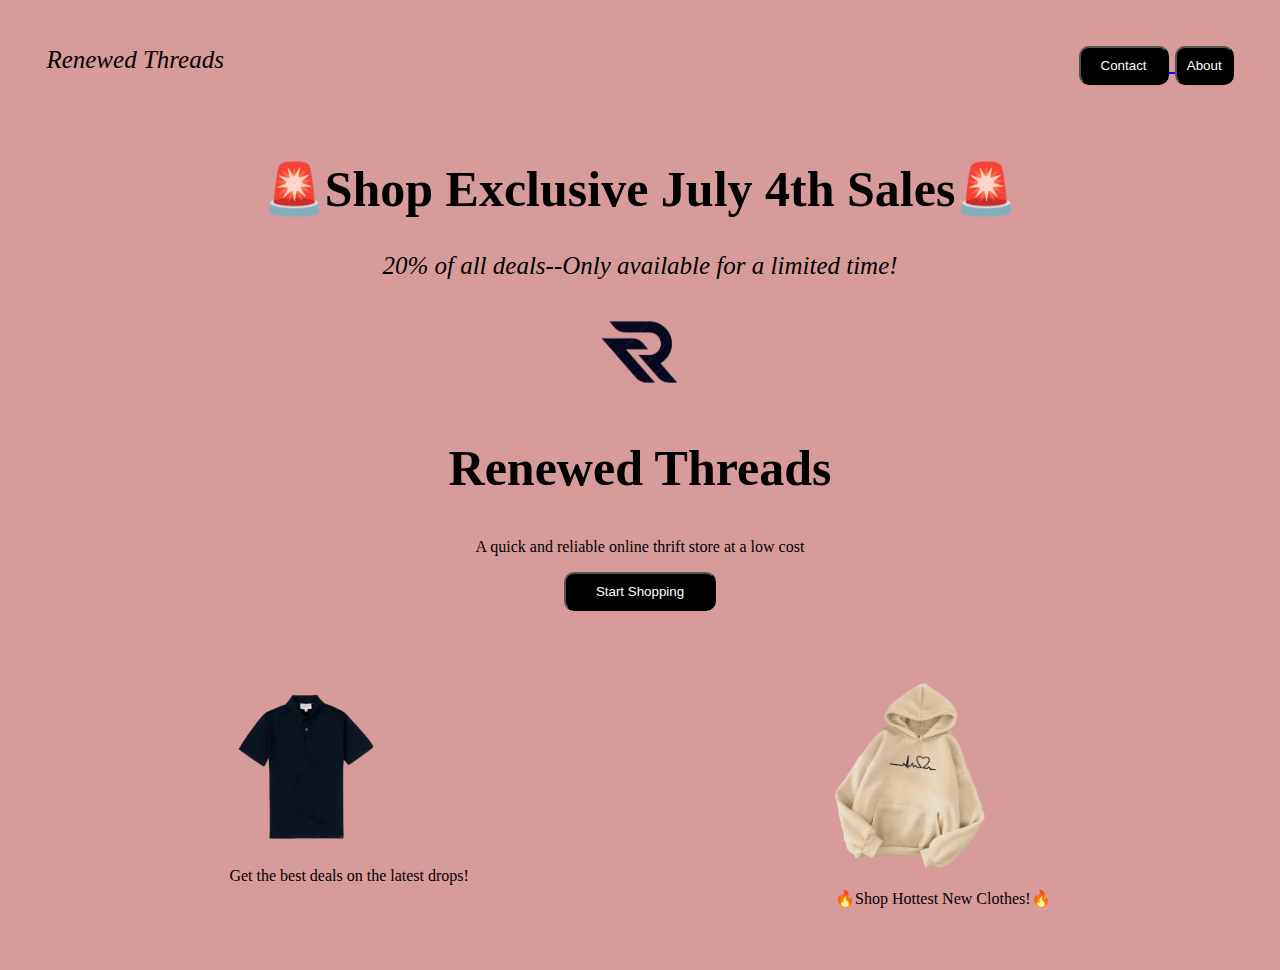
<file: index.html>
<!DOCTYPE html>
<html lang="en">
<head>
    <meta charset="UTF-8">
    <meta name="viewport" content="width=device-width, initial-scale=1.0">
    <title>Document</title>
    <link rel="stylesheet" href="index_style.css">
</head>
<body>
    <div class="nav"> 
        <span class="header">Renewed Threads</span> 
        <ul class="header"> 
        <a href="contact.html">
            <li> <button id="login">Contact</button> </li> </a>
        <a href="about.html">
            <li> <button id="sign_up">About</button> </li> </a>
        
        </ul> 
    </div>
    <h1 id="promo">🚨Shop Exclusive July 4th Sales🚨</h1>
    <p id="promo_description">20% of all deals--Only available for a limited time!</p>
   <div id="center">
    <img id="width" src="images/image.png">
   </div>
   <h2 id="brand">Renewed Threads</h2>
   <p id="brand_description">A quick and reliable online thrift store at a low cost</p>
   <div class="button">
    <a href="services.html">
        <button id="but">Start Shopping</button>
    </a>
   </div>
   <br><br><br><br>
   <div class="items">
    <div>
        <img id="polo" src="images/buttonup.png">
        <p id="plug">Get the best deals on the latest drops!</p>
    </div>
    <div>
        <img id="polo" src="images/heartbreak.png">
        <p id="plug">🔥Shop Hottest New Clothes!🔥</p>
    </div>
        

   </div>
</body>
</html>
</file>
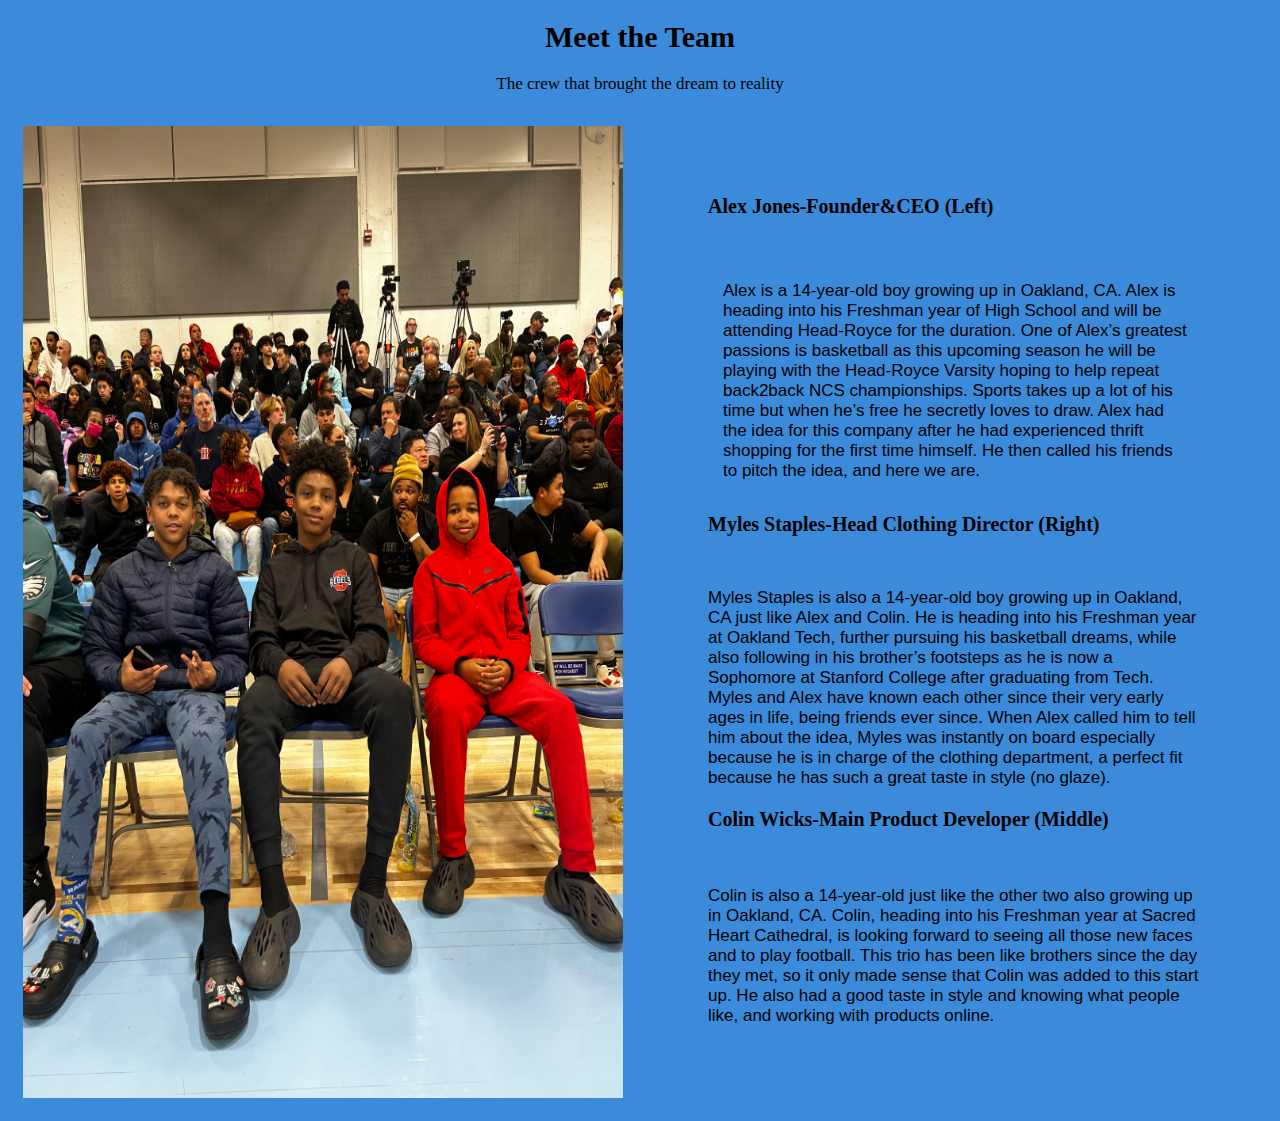
<file: about.html>
<!DOCTYPE html>
<html lang="en">
<head>
    <meta charset="UTF-8">
    <meta name="viewport" content="width=device-width, initial-scale=1.0">
    <title>About Us</title>
    <link rel="stylesheet" href="about_styles.css">
</head>
<body>
    <div>
    <h1 class="head">Meet the Team</h1>
    <p class="crew">The crew that brought the dream to reality</p>
    </div>
    <div class="van">
        <img class="light" src="images/21.JPEG">
        <div class="whole">
            <h1 class="HIM">Alex Jones-Founder&CEO (Left)</h1>
            <br>
        <p class="almost">Alex is a 14-year-old boy growing up in Oakland, CA. Alex is heading into his Freshman year of High School and will be attending Head-Royce for the duration. One of Alex’s greatest passions is basketball as this upcoming season he will be playing with the Head-Royce Varsity hoping to help repeat back2back NCS championships. Sports takes up a lot of his time but when he’s free he secretly loves to draw. Alex had the idea for this company after he had experienced thrift shopping for the first time himself. He then called his friends to pitch the idea, and here we are.</p>
        <div>
            <h2 class="mya">Myles Staples-Head Clothing Director (Right)</h2>
            <br>
        <p class="not">Myles Staples is also a 14-year-old boy growing up in Oakland, CA just like Alex and Colin. He is heading into his Freshman year at Oakland Tech, further pursuing his basketball dreams, while also following in his brother’s footsteps as he is now a Sophomore at Stanford College after graduating from Tech. Myles and Alex have known each other since their very early ages in life, being friends ever since. When Alex called him to tell him about the idea, Myles was instantly on board especially because he is in charge of the clothing department, a perfect fit because he has such a great taste in style (no glaze).</p>
        </div>
        <div>
            <h3 class="shc">Colin Wicks-Main Product Developer (Middle)</h3>
            <br>
        <p class="brother">Colin is also a 14-year-old just like the other two also growing up in Oakland, CA. Colin, heading into his Freshman year at Sacred Heart Cathedral, is looking forward to seeing all those new faces and to play football. This trio has been like brothers since the day they met, so it only made sense that Colin was added to this start up. He also had a good taste in style and knowing what people like, and working with products online.</p>
        </div>    
    </div>
    </div>
</body>
</html>
</file>
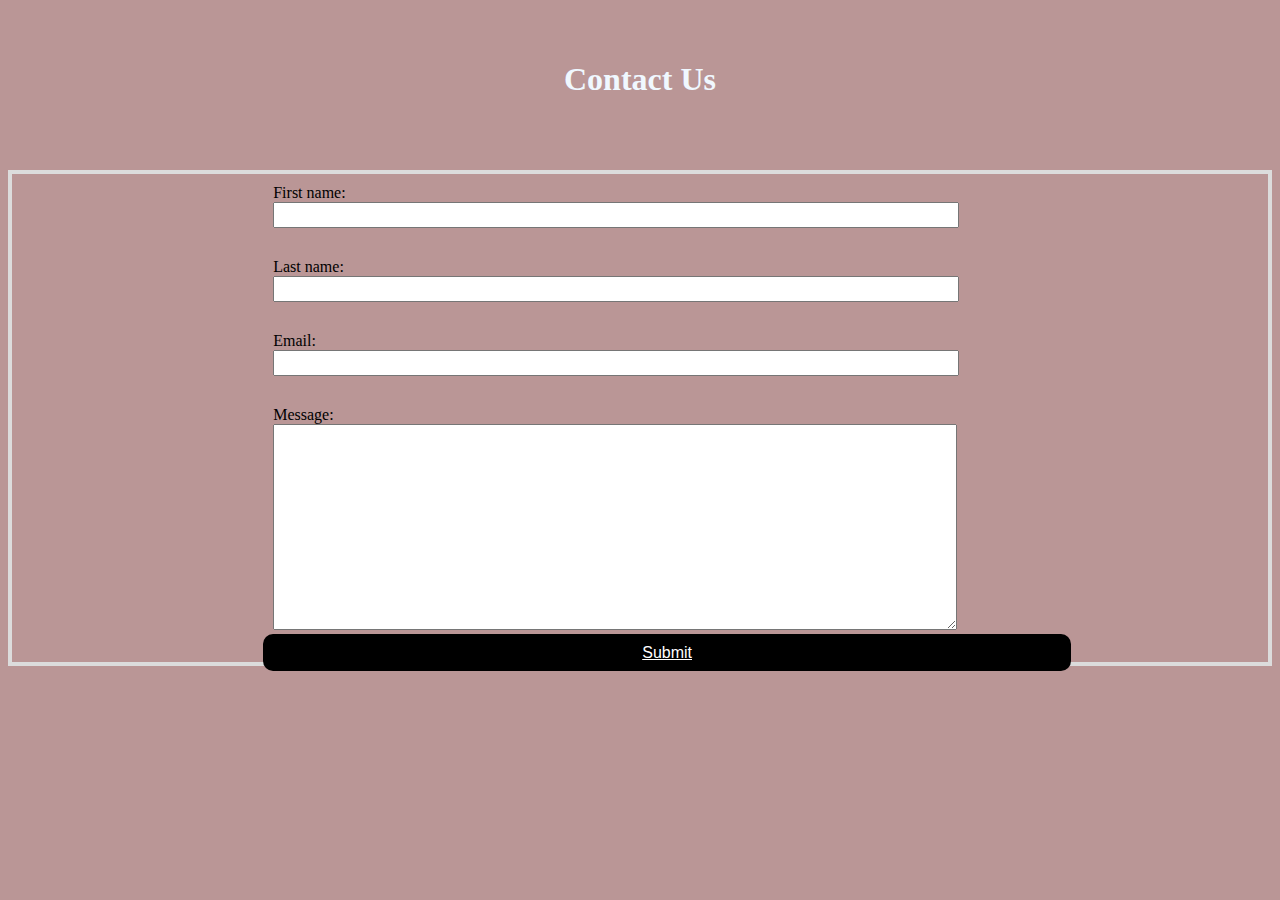
<file: contact.html>
<!DOCTYPE html>
<html lang="en">
<head>
    <meta charset="UTF-8">
    <meta name="viewport" content="width=device-width, initial-scale=1.0">
    <title>Contact</title>
    <link rel="stylesheet" href="contact_styles.css">
</head>
<body>
  <header>
    <h1 class="why">Contact Us</h1>
  </header>
    <form class="clip">
      <div id="parent">
        <div id="damn">
          <label for="fname">First name:</label>
          <input type="text" id="first">
        </div>
        <div id="dude">
          <label for="fname">Last name:</label>
          <input type="text" id="second">
        </div>
        <div id="darn">
          <label for="fname">Email:</label>
          <input type="text" id="third">
        </div>
        <div id="yo">
          <label for="fname">Message:</label>
          <textarea type="text" id="fourth"></textarea>
        </div>
      </form>
    <a id="final" href="/thanks.html">
      Submit
    </a>
      </div>
    
</body>
</html>
</file>
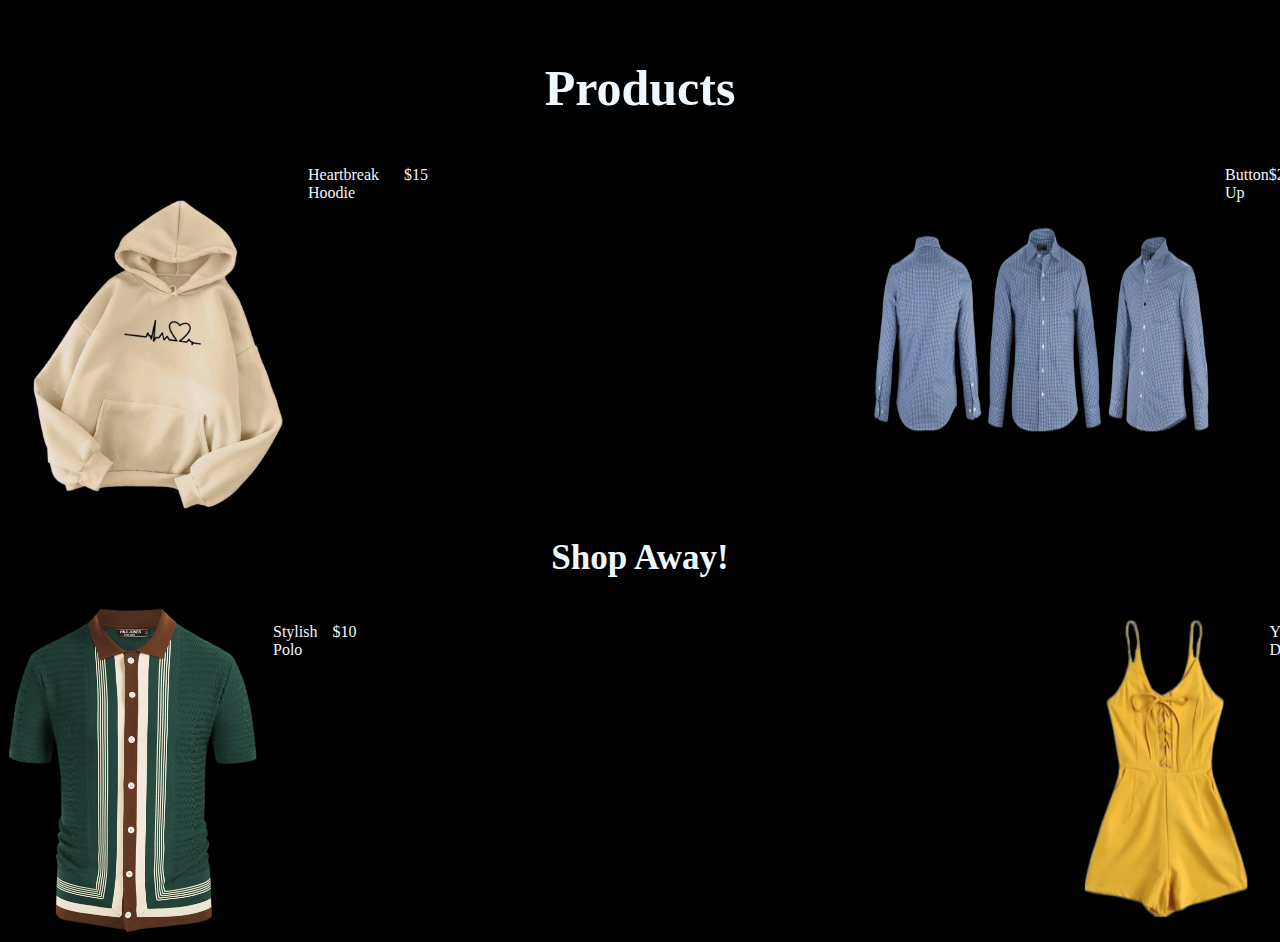
<file: services.html>
<!DOCTYPE html>
<html lang="en">
<head>
    <meta charset="UTF-8">
    <meta name="viewport" content="width=device-width, initial-scale=1.0">
    <title>Search</title>
    <link rel="stylesheet" href="services_style.css">
</head>
<body>
    <h1 class="tied">Products</h1>
    <div class="items">
        <div id="nita">
            <img class="hurt" src="images/heartbreak.png">
            <p id="uno">Heartbreak Hoodie</p>
            <p id="cash">$15</p>
            <img id="beauty" src="/images/shizzle.png">
            <p id="emz">Button Up</p>
            <p id="jessie">$20</p>
        </div>
        <div>
            <h2 id="fire">Shop Away!</h2>
        </div>
        <div id="skee">
            <img id="kill" src="/images/brother.png">
            <p id="pill">Stylish Polo</p>
            <p id="curve">$10</p>
            <img id="fr" src="/images/yellow.png">
            <p id="red">Yellow Dress</p>
            <p id="pro">$10</p>
        </div>
    </div>
</body>
</html>
</file>
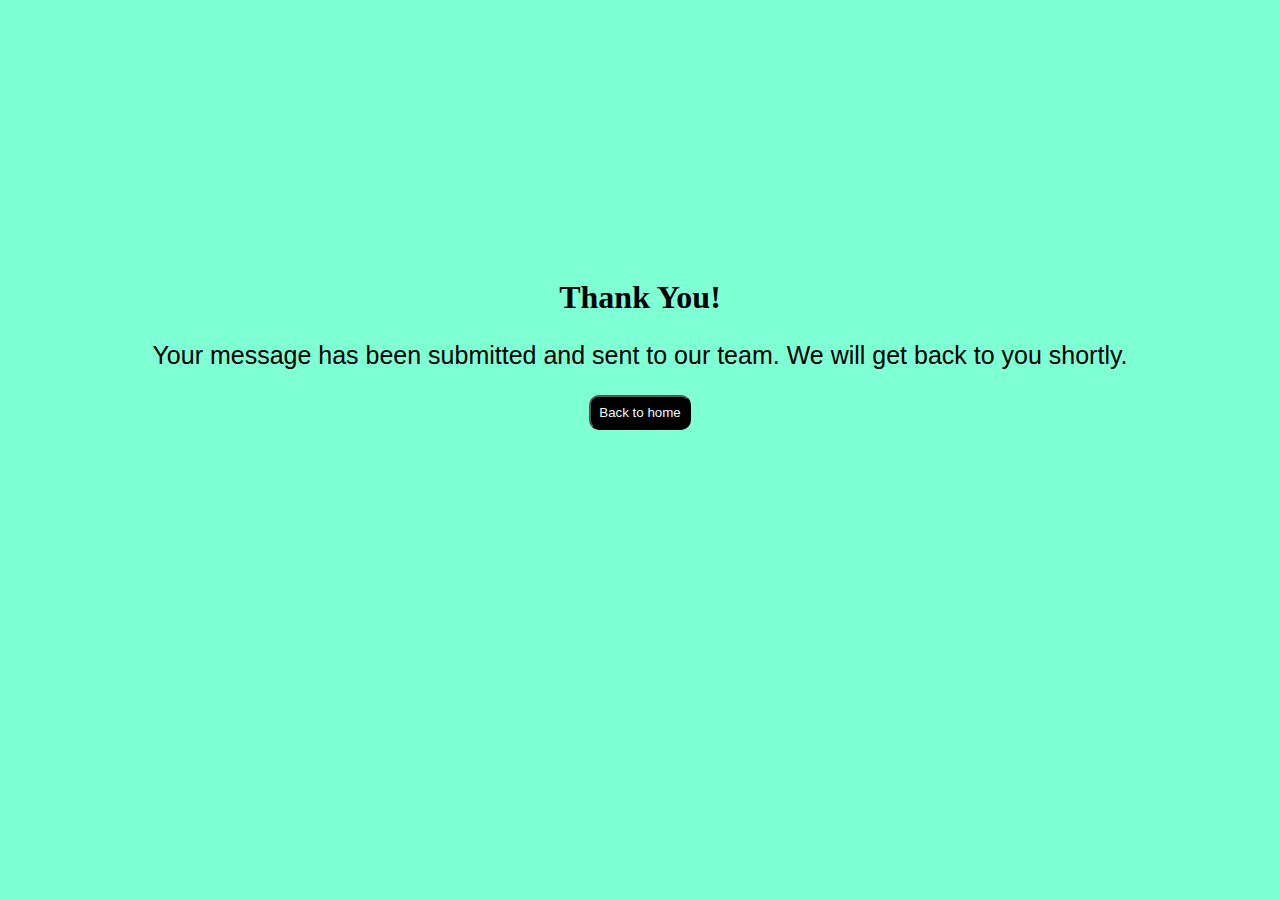
<file: thanks.html>
<!DOCTYPE html>
<html lang="en">
<head>
    <meta charset="UTF-8">
    <meta name="viewport" content="width=device-width, initial-scale=1.0">
    <title>Thanks</title>
    <link rel="stylesheet" href="thanks_styles.css">
</head>
<body>
    <h1 class="ti">Thank You!</h1>
    <p id="shi">Your message has been submitted and sent to our team. We will get back to you shortly.</p>
    <a href="index.html">
        <button id="shot">Back to home</button>
    </a> 
</body>
</html>
</file>
<file: index_style.css>
body {
    background-color: rgb(216,155,155);
    padding: 3%;
}

.nav {
    display: flex;
    justify-content: space-between;
    margin: 0;
    margin-bottom: 50px;
}

li {
    
    list-style-type: none; 
    display: inline-block;
}
#promo{
    text-align: center;
    font-size: 50px;
}
#promo_description{
    text-align: center;
    font-style: italic;
    font-family: 'Lucida Sans';
    font-size: 25px; 
}
#brand{
    text-align: center;
    font-size: 50px;
}
#brand_description{
    text-align: center;
}
#center{
    text-align: center;
}
#width{
    width: 100px;
}
.button{
    text-align: center;
}
#but{
    background: black;
    color: white;
    padding: 10px 30px;
    border-radius: 10px;
}
#login{
    background: black;
    color: white;
    padding: 10px 20px;
    border-radius: 10px;
}
#sign_up{
    background: black;
    color: white;
    padding: 10px 10px;
    border-radius: 10px;
}
.header{
    font-style: oblique;
    font-size: 25px;
    margin-top: 0px;
}
#polo{
    width: 150px;
}

.items {
    justify-content: space-around;
    display: flex;
}
</file>
<file: about_styles.css>
body{
    background-color: #3c8bdb;
}
.head{
    text-align: center;
    font-size: 30px;
    font-family: 'Lucida Sans';
}
.crew{
    text-align: center;
    font-size: 17px;
}
.light{
    width: 600px;
    text-align: center;
    height: auto;
    padding: 15px;
}
.van{
    display: flex;
    justify-content: space-between;
}
.almost{
    font-family: 'Lucida Sans', 'Lucida Sans Regular', 'Lucida Grande', 'Lucida Sans Unicode', Geneva, Verdana, sans-serif;
    font-size: 17px;
    padding: 15px;
}
.mya{
    font-size: 20px;
}
.not{
    font-size: 17px;
    font-family: 'Lucida Sans', 'Lucida Sans Regular', 'Lucida Grande', 'Lucida Sans Unicode', Geneva, Verdana, sans-serif;
}
.shc{
    font-size: 20px;
}
.brother{
    font-size: 17px;
    font-family: 'Lucida Sans', 'Lucida Sans Regular', 'Lucida Grande', 'Lucida Sans Unicode', Geneva, Verdana, sans-serif;
}
.whole{
    padding: 70px
}
.HIM{
    font-size: 20px
}
</file>
<file: contact_styles.css>
body{
    background-color: rgb(186, 150, 150);
}
.why{
    text-align: center;
    padding-top: 40px;
    color: aliceblue;    
}
#parent{
    width: 60%;
    margin:auto;
}
#damn{
    width:90%;
    margin: 10px;
}
#first{
    width:100%;
    height: 20px;
    font-family: 'Lucida Sans', 'Lucida Sans Regular', 'Lucida Grande', 'Lucida Sans Unicode', Geneva, Verdana, sans-serif;
}
#dude{
    width:90%;
    margin: 10px;
    padding-top: 20px;
}
#second{
    width:100%;
    height: 20px;
    font-family: 'Lucida Sans', 'Lucida Sans Regular', 'Lucida Grande', 'Lucida Sans Unicode', Geneva, Verdana, sans-serif;
}
#darn{
    width:90%;
    margin: 10px;
    padding-top: 20px;
}
#third{
    width:100%;
    height: 20px;
    font-family: 'Lucida Sans', 'Lucida Sans Regular', 'Lucida Grande', 'Lucida Sans Unicode', Geneva, Verdana, sans-serif;
}
#yo{
    width:90%;
    margin: 10px;
    padding-top: 20px;
}
#fourth{
    width:100%;
    height: 200px;
    font-family: 'Lucida Sans', 'Lucida Sans Regular', 'Lucida Grande', 'Lucida Sans Unicode', Geneva, Verdana, sans-serif;
}
#cd{
    text-align: center;
    background: black;
    color: white;
    padding: 12px 379px;
    border-radius: 10px;
    font-family: 'Lucida Sans', 'Lucida Sans Regular', 'Lucida Grande', 'Lucida Sans Unicode', Geneva, Verdana, sans-serif;
}
.clip{
    position: relative;
    border: 4px solid gainsboro;
    bottom: -50px;
}
#final{
    text-align: center;
    background: black;
    color: white;
    padding: 10px 379px;
    border-radius: 10px;
    font-family: 'Lucida Sans', 'Lucida Sans Regular', 'Lucida Grande', 'Lucida Sans Unicode', Geneva, Verdana, sans-serif;
}
</file>
<file: services_style.css>
body{
    background-color: black
}
.tied{
    text-align: center;
    padding-top: 25px;
    font-size: 50px;
    color: aliceblue;
}
.items{
    justify-content: space-between;
}
.hurt{
    width: 250px;
    padding-left: 25px;
    padding-top: 50px;
}
#uno{
    padding-left: 25px;
    color: aliceblue;
}
#cash{
    padding-left: 25px;
    color: aliceblue;
}
#kill{
    width: 250px;
}
#pill{
    color: aliceblue;
    padding-left: 15px;
}
#curve{
    color: aliceblue;
    padding-left: 15px;
}
#fire{
    color: aliceblue;
    text-align: center;
    font-size: 35px;
}
#red{
    color: aliceblue;
}
#skee{
    display: flex;
    justify-content: space-between;
}
#pro{
    color: aliceblue;
    padding-left: 25px;
    padding-right: 10px;
}
#fr{
    padding-left: 700px;
}
#beauty{
    width: 364px;
    padding-left: 433px;
}
#emz{
    color: aliceblue;
}
#jessie{
    color: aliceblue;
}
#nita{
    display: flex;
    justify-content: space-between;
}
</file>
<file: thanks_styles.css>
body{
    background-color: #7fffd4;
    text-align: center;
    padding-top: 250px;
}
#ti{
    font-family: 'Lucida Sans', 'Lucida Sans Regular', 'Lucida Grande', 'Lucida Sans Unicode', Geneva, Verdana, sans-serif;
    font-size: 40px;
}
#shi{
    font-size: 25px;
    font-family: 'Lucida Sans', 'Lucida Sans Regular', 'Lucida Grande', 'Lucida Sans Unicode', Geneva, Verdana, sans-serif;
}
#shot{
    background: black;
    color: aliceblue;
    padding: 8px 8px;
    border-radius: 10px;
    font-family: 'Lucida Sans', 'Lucida Sans Regular', 'Lucida Grande', 'Lucida Sans Unicode', Geneva, Verdana, sans-serif;
}
</file>
